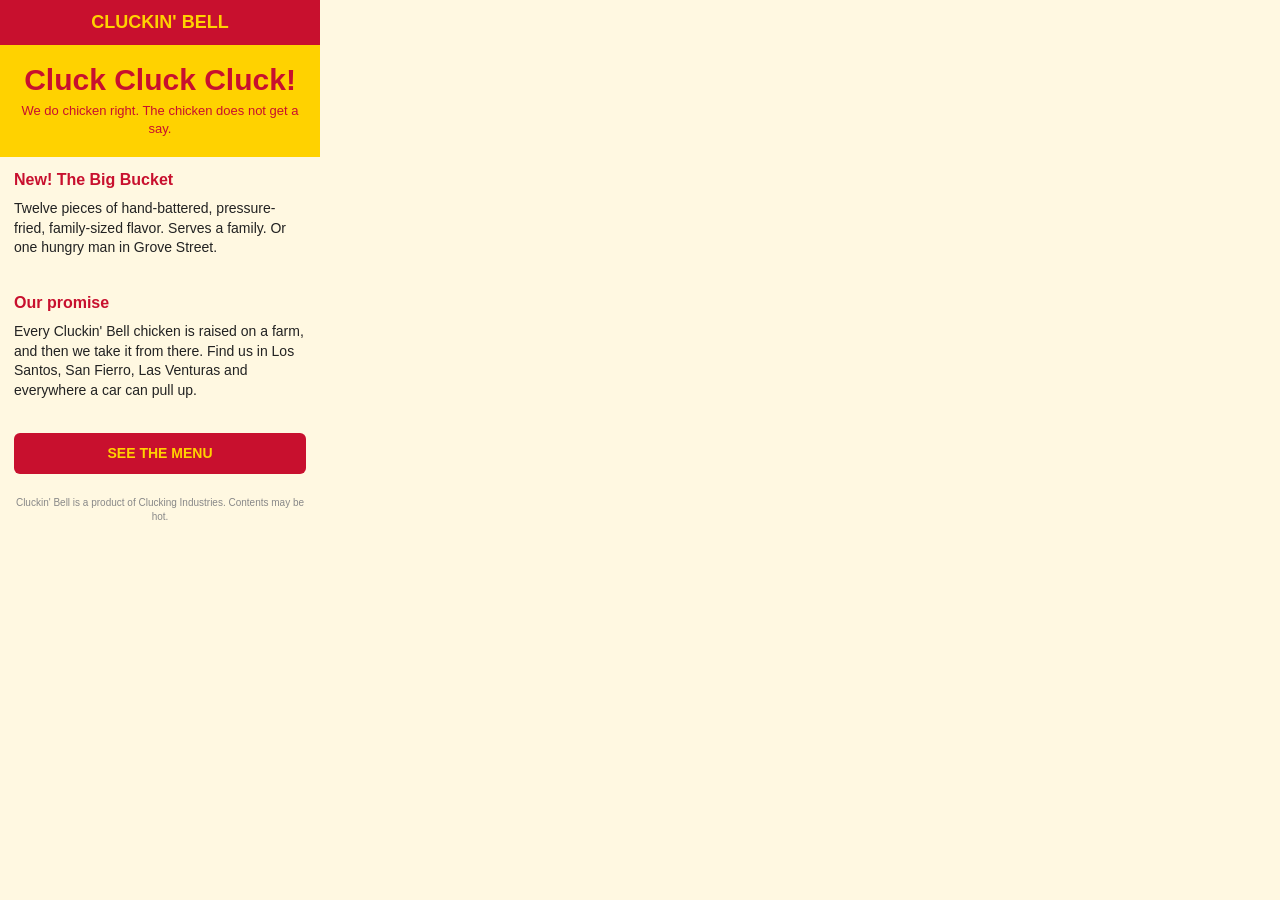
<file: valkyrie-asi-suite/valkyrie-phone/tools/sa-web/www.cluckinbellhappychicken.com/index.html>
<!doctype html><html><head><meta charset="utf-8"><title>Cluckin' Bell</title>
<link rel="stylesheet" href="../style.css"><style>
body{background:#fff8e1} .top{background:#c8102e;color:#ffd200;text-align:center;font-size:18px}
.hero{background:#ffd200;color:#c8102e} .hero h1{font-size:30px}
.btn{background:#c8102e;color:#ffd200} .sec h2{color:#c8102e}
</style></head><body>
<div class="bar top">CLUCKIN' BELL</div>
<div class="hero"><h1>Cluck Cluck Cluck!</h1><p>We do chicken right. The chicken does not get a say.</p></div>
<div class="sec"><h2>New! The Big Bucket</h2>
<p>Twelve pieces of hand-battered, pressure-fried, family-sized flavor. Serves a family. Or one hungry man in Grove Street.</p></div>
<div class="sec"><h2>Our promise</h2>
<p>Every Cluckin' Bell chicken is raised on a farm, and then we take it from there. Find us in Los Santos, San Fierro, Las Venturas and everywhere a car can pull up.</p></div>
<a class="btn" data-href="www.cluckinbellhappychicken.com/menu">SEE THE MENU</a>
<div class="foot">Cluckin' Bell is a product of Clucking Industries. Contents may be hot.</div>
</body></html>
</file>
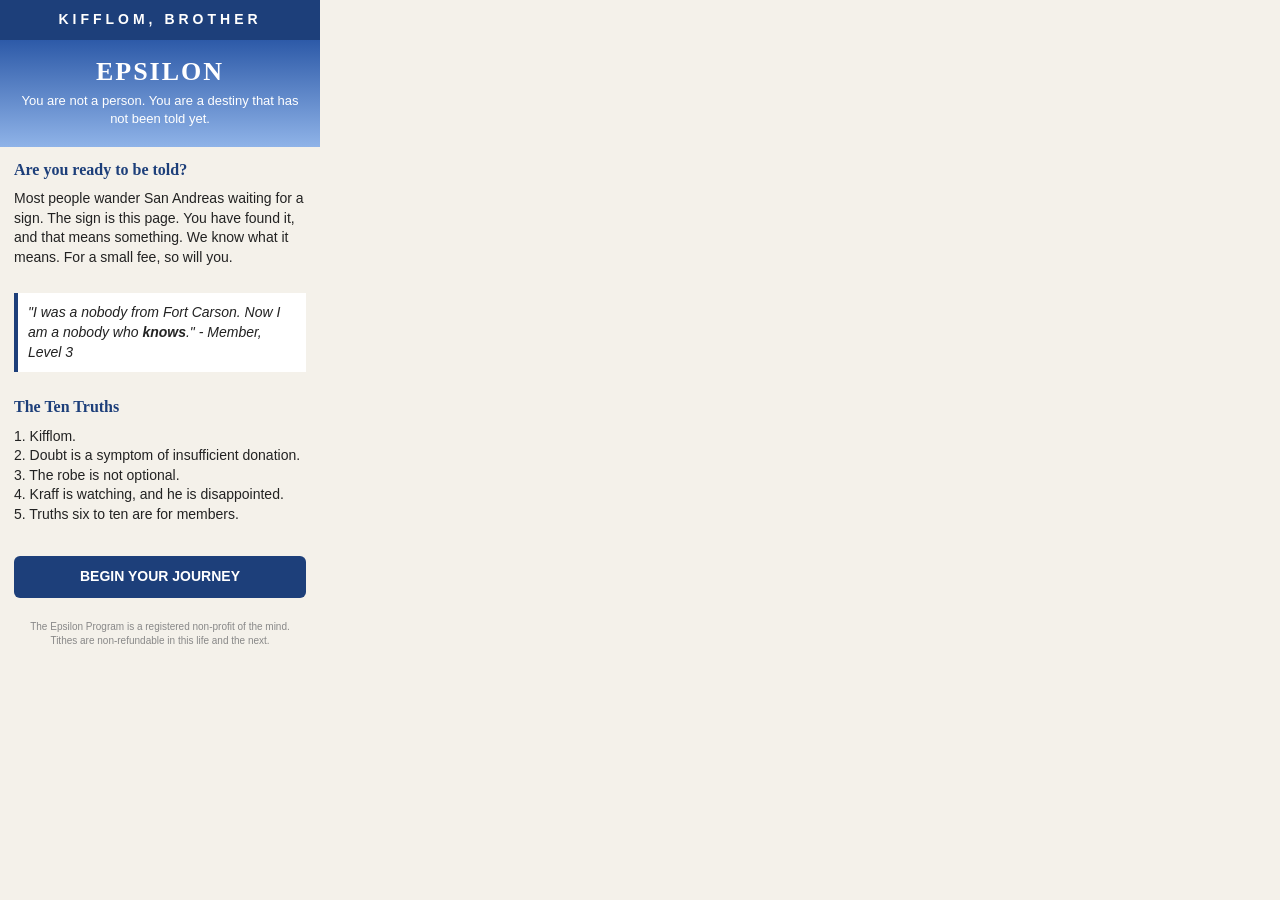
<file: valkyrie-asi-suite/valkyrie-phone/tools/sa-web/www.epsilonprogram.com/index.html>
<!doctype html><html><head><meta charset="utf-8"><title>The Epsilon Program</title>
<link rel="stylesheet" href="../style.css"><style>
body{background:#f4f1ea} .top{background:#1d3f7a;color:#fff;text-align:center;letter-spacing:4px}
.hero{background:linear-gradient(#2d5aa8,#8fb3e8);color:#fff} .hero h1{font-family:Georgia,serif;letter-spacing:2px}
.btn{background:#1d3f7a;color:#fff} .sec h2{color:#1d3f7a;font-family:Georgia,serif}
.quote{margin:4px 14px 12px;padding:10px;border-left:4px solid #1d3f7a;background:#fff;font-style:italic}
</style></head><body>
<div class="bar top">KIFFLOM, BROTHER</div>
<div class="hero"><h1>EPSILON</h1><p>You are not a person. You are a destiny that has not been told yet.</p></div>
<div class="sec"><h2>Are you ready to be told?</h2>
<p>Most people wander San Andreas waiting for a sign. The sign is this page. You have found it, and that means something. We know what it means. For a small fee, so will you.</p></div>
<div class="quote">"I was a nobody from Fort Carson. Now I am a nobody who <b>knows</b>." - Member, Level 3</div>
<div class="sec"><h2>The Ten Truths</h2>
<p>1. Kifflom.<br>2. Doubt is a symptom of insufficient donation.<br>3. The robe is not optional.<br>4. Kraff is watching, and he is disappointed.<br>5. Truths six to ten are for members.</p></div>
<a class="btn" data-href="www.epsilonprogram.com/join">BEGIN YOUR JOURNEY</a>
<div class="foot">The Epsilon Program is a registered non-profit of the mind.<br>Tithes are non-refundable in this life and the next.</div>
</body></html>
</file>
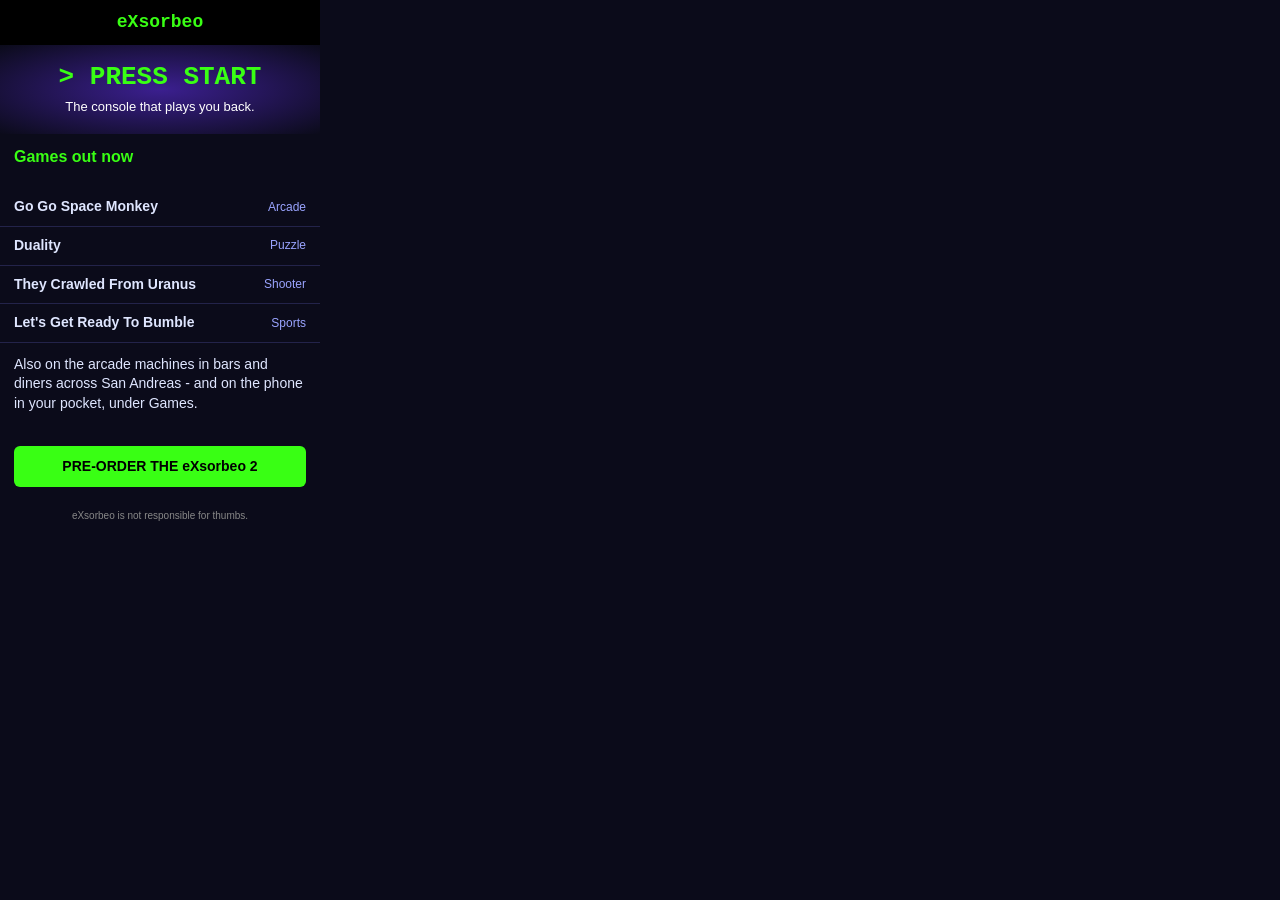
<file: valkyrie-asi-suite/valkyrie-phone/tools/sa-web/www.exsorbeo.com/index.html>
<!doctype html><html><head><meta charset="utf-8"><title>eXsorbeo</title>
<link rel="stylesheet" href="../style.css"><style>
body{background:#0b0b1a;color:#dfe6ff} .top{background:#000;color:#39ff14;font-family:'Courier New',monospace;text-align:center;font-size:18px}
.hero{background:radial-gradient(#3b1f8f,#0b0b1a);color:#fff} .hero h1{color:#39ff14;font-family:'Courier New',monospace}
.sec h2{color:#39ff14} .row{border-color:#23234a} .row i{color:#9aa4ff;font-style:normal;font-size:12px}
.btn{background:#39ff14;color:#000}
</style></head><body>
<div class="bar top">eXsorbeo</div>
<div class="hero"><h1>&gt; PRESS START</h1><p>The console that plays you back.</p></div>
<div class="sec"><h2>Games out now</h2></div>
<div class="row"><b>Go Go Space Monkey</b><i>Arcade</i></div>
<div class="row"><b>Duality</b><i>Puzzle</i></div>
<div class="row"><b>They Crawled From Uranus</b><i>Shooter</i></div>
<div class="row"><b>Let's Get Ready To Bumble</b><i>Sports</i></div>
<div class="sec"><p>Also on the arcade machines in bars and diners across San Andreas - and on the phone in your pocket, under Games.</p></div>
<a class="btn">PRE-ORDER THE eXsorbeo 2</a>
<div class="foot">eXsorbeo is not responsible for thumbs.</div>
</body></html>
</file>
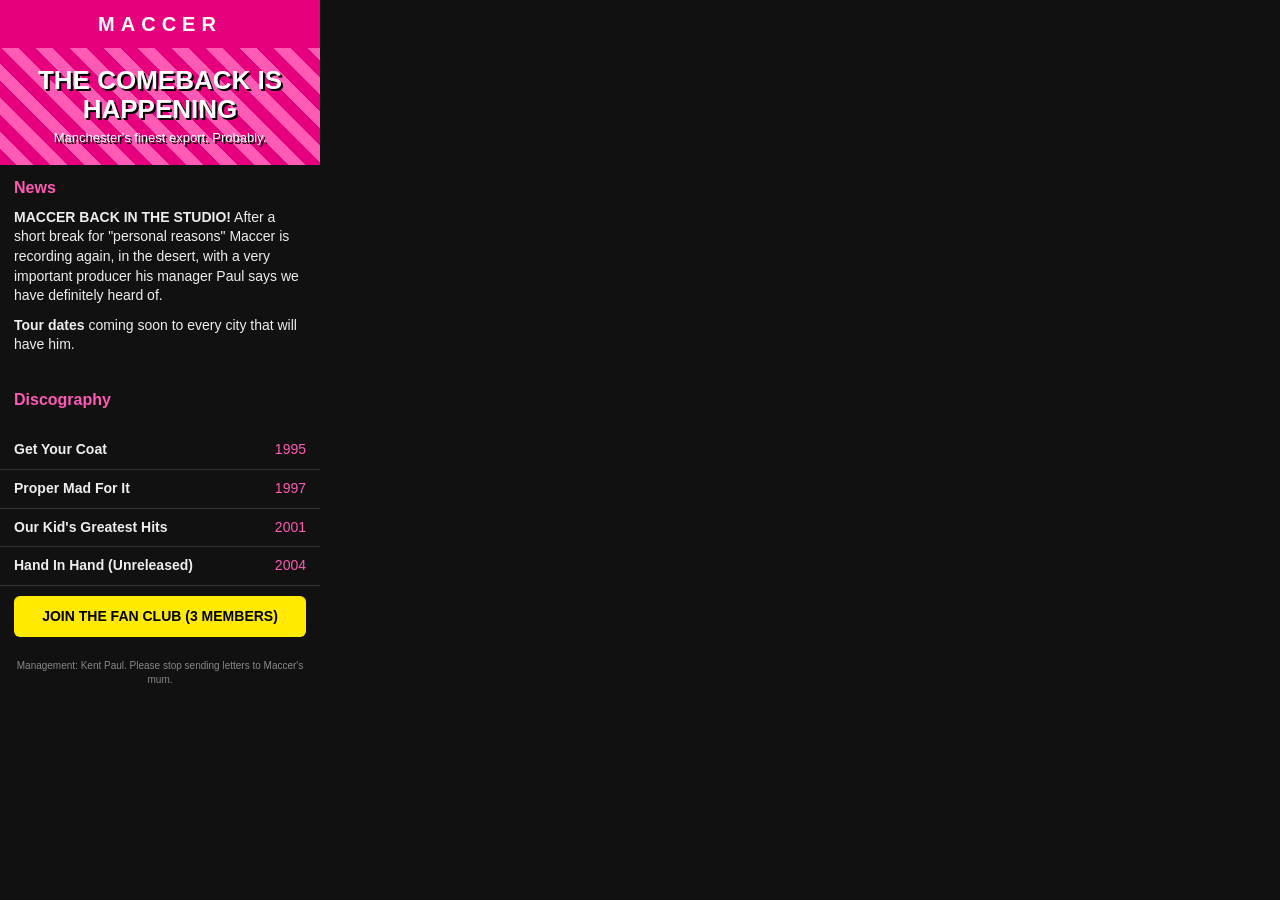
<file: valkyrie-asi-suite/valkyrie-phone/tools/sa-web/www.maccer.net/index.html>
<!doctype html><html><head><meta charset="utf-8"><title>MACCER - Official Site</title>
<link rel="stylesheet" href="../style.css"><style>
body{background:#111;color:#eee} .top{background:#e6007e;color:#fff;text-align:center;font-size:20px;letter-spacing:6px}
.hero{background:repeating-linear-gradient(45deg,#e6007e 0 12px,#ff5ab4 12px 24px);color:#fff;text-shadow:2px 2px 0 #000}
.sec h2{color:#ff5ab4} .row{border-color:#333} .row i{color:#ff5ab4;font-style:normal}
.btn{background:#ffea00;color:#000}
</style></head><body>
<div class="bar top">MACCER</div>
<div class="hero"><h1>THE COMEBACK IS HAPPENING</h1><p>Manchester's finest export. Probably.</p></div>
<div class="sec"><h2>News</h2>
<p><b>MACCER BACK IN THE STUDIO!</b> After a short break for "personal reasons" Maccer is recording again, in the desert, with a very important producer his manager Paul says we have definitely heard of.</p>
<p><b>Tour dates</b> coming soon to every city that will have him.</p></div>
<div class="sec"><h2>Discography</h2></div>
<div class="row"><b>Get Your Coat</b><i>1995</i></div>
<div class="row"><b>Proper Mad For It</b><i>1997</i></div>
<div class="row"><b>Our Kid's Greatest Hits</b><i>2001</i></div>
<div class="row"><b>Hand In Hand (Unreleased)</b><i>2004</i></div>
<a class="btn">JOIN THE FAN CLUB (3 MEMBERS)</a>
<div class="foot">Management: Kent Paul. Please stop sending letters to Maccer's mum.</div>
</body></html>
</file>
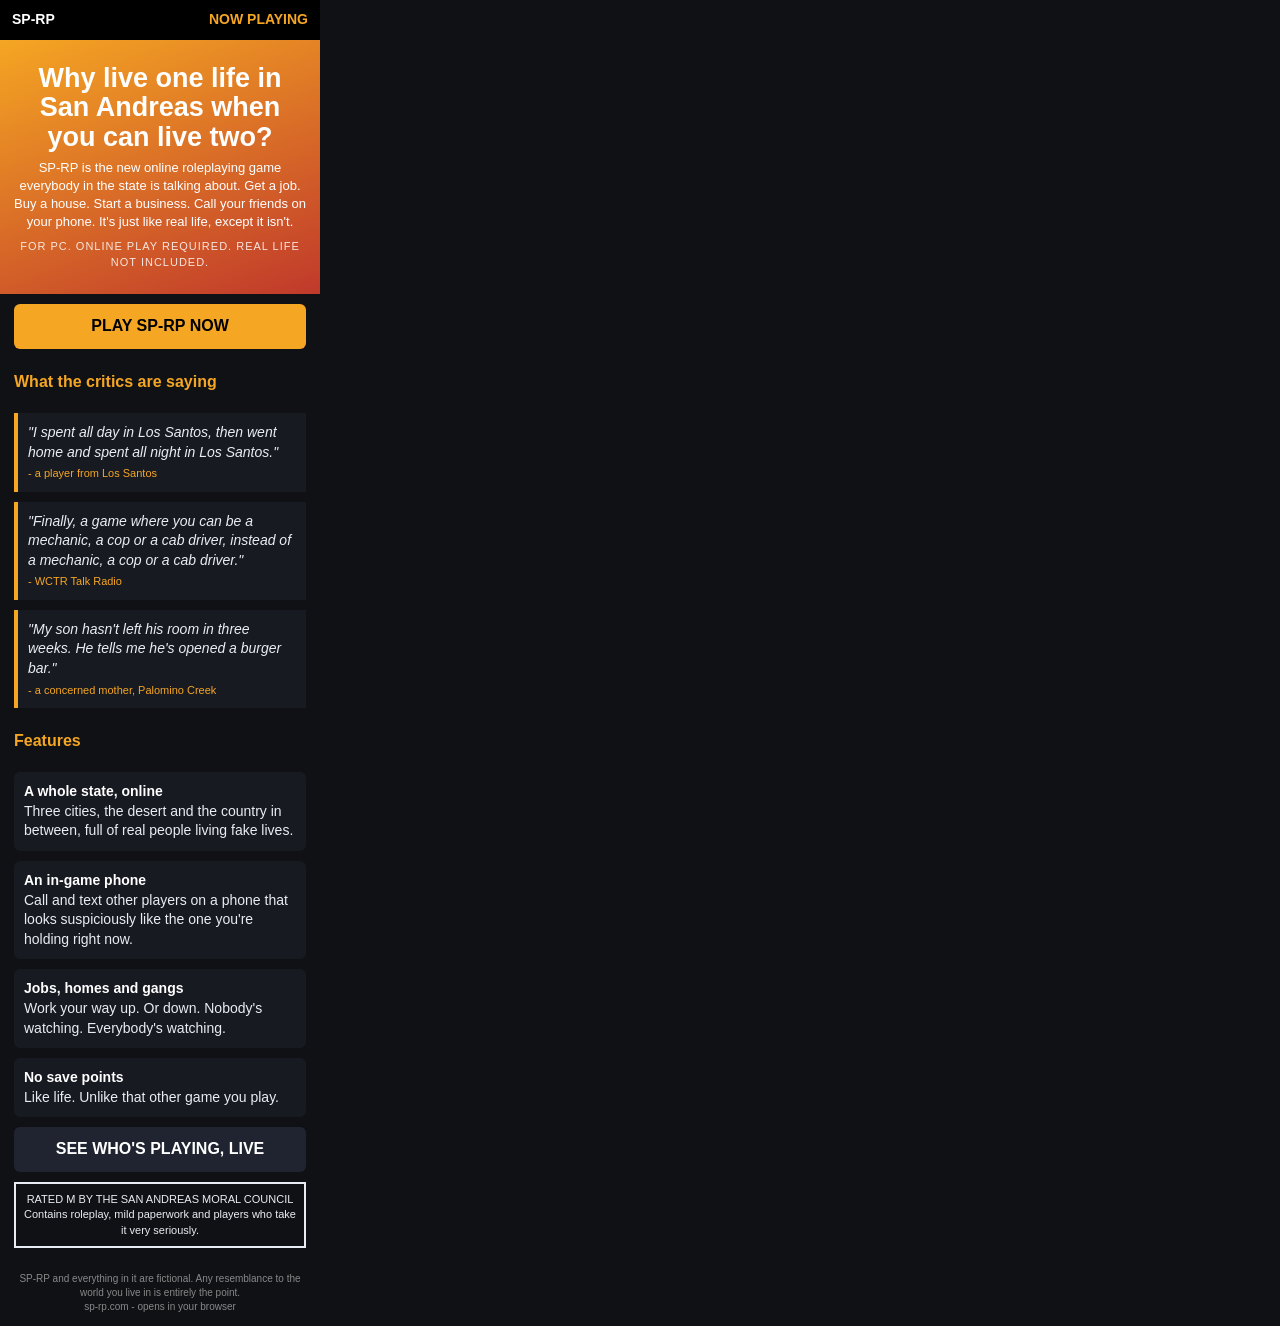
<file: valkyrie-asi-suite/valkyrie-phone/tools/sa-web/www.sp-rp.com/index.html>
<!doctype html><html><head><meta charset="utf-8"><title>SP-RP - The New Roleplaying Game</title>
<link rel="stylesheet" href="../style.css"><style>
body{background:#0f1115;color:#e9edf3} .top{background:#000;color:#fff;display:flex;justify-content:space-between}
.top span{color:#f5a623}
.hero{background:linear-gradient(160deg,#f5a623,#c0392b);color:#fff;padding:24px 14px} .hero h1{font-size:27px}
.hero small{display:block;margin-top:8px;font-size:11px;opacity:.85;letter-spacing:1px}
.btn{background:#f5a623;color:#000;font-size:16px} .btn.alt{background:#1f2430;color:#fff}
.sec h2{color:#f5a623}
.card{margin:0 14px 10px;padding:10px;background:#171a21;border-radius:6px}
.card b{display:block;color:#fff}
.q{margin:0 14px 10px;padding:10px;border-left:4px solid #f5a623;background:#171a21;font-style:italic}
.q span{display:block;margin-top:4px;font-style:normal;font-size:11px;color:#f5a623}
.rating{margin:4px 14px 12px;padding:8px;border:2px solid #e9edf3;font-size:11px;text-align:center}
</style></head><body>
<div class="bar top">SP-RP<span>NOW PLAYING</span></div>
<div class="hero"><h1>Why live one life in San Andreas when you can live two?</h1>
<p>SP-RP is the new online roleplaying game everybody in the state is talking about. Get a job. Buy a house. Start a business. Call your friends on your phone. It's just like real life, except it isn't.</p>
<small>FOR PC. ONLINE PLAY REQUIRED. REAL LIFE NOT INCLUDED.</small></div>
<a class="btn" data-href="ext:https://sp-rp.com/">PLAY SP-RP NOW</a>
<div class="sec"><h2>What the critics are saying</h2></div>
<div class="q">"I spent all day in Los Santos, then went home and spent all night in Los Santos."<span>- a player from Los Santos</span></div>
<div class="q">"Finally, a game where you can be a mechanic, a cop or a cab driver, instead of a mechanic, a cop or a cab driver."<span>- WCTR Talk Radio</span></div>
<div class="q">"My son hasn't left his room in three weeks. He tells me he's opened a burger bar."<span>- a concerned mother, Palomino Creek</span></div>
<div class="sec"><h2>Features</h2></div>
<div class="card"><b>A whole state, online</b>Three cities, the desert and the country in between, full of real people living fake lives.</div>
<div class="card"><b>An in-game phone</b>Call and text other players on a phone that looks suspiciously like the one you're holding right now.</div>
<div class="card"><b>Jobs, homes and gangs</b>Work your way up. Or down. Nobody's watching. Everybody's watching.</div>
<div class="card"><b>No save points</b>Like life. Unlike that other game you play.</div>
<a class="btn alt" data-href="ext:https://sp-rp.com/play">SEE WHO'S PLAYING, LIVE</a>
<div class="rating">RATED M BY THE SAN ANDREAS MORAL COUNCIL<br>Contains roleplay, mild paperwork and players who take it very seriously.</div>
<div class="foot">SP-RP and everything in it are fictional. Any resemblance to the world you live in is entirely the point.<br>sp-rp.com - opens in your browser</div>
</body></html>
</file>
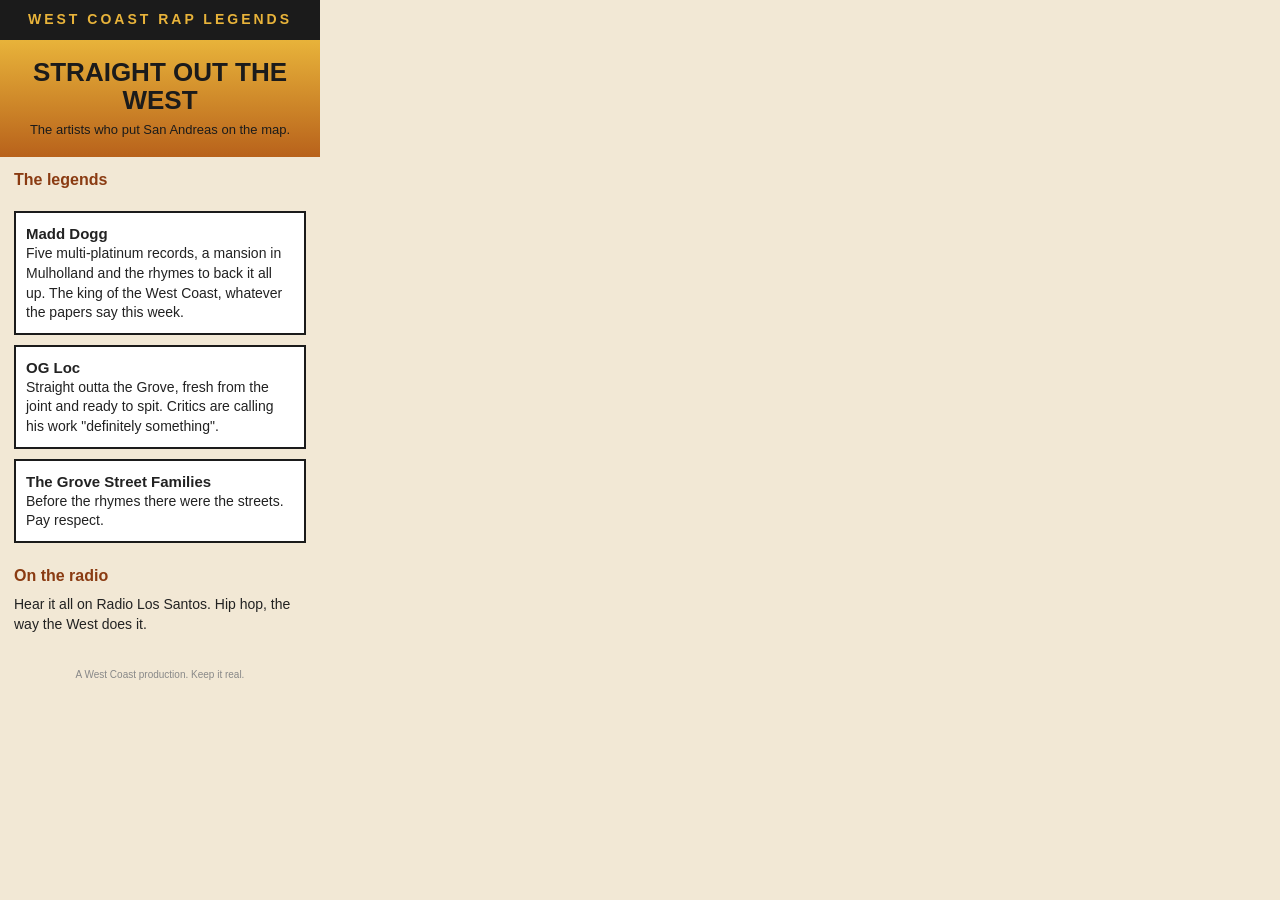
<file: valkyrie-asi-suite/valkyrie-phone/tools/sa-web/www.westcoastraplegends.com/index.html>
<!doctype html><html><head><meta charset="utf-8"><title>West Coast Rap Legends</title>
<link rel="stylesheet" href="../style.css"><style>
body{background:#f2e8d5} .top{background:#1b1b1b;color:#e8b33a;text-align:center;letter-spacing:3px}
.hero{background:linear-gradient(#e8b33a,#b8621b);color:#1b1b1b} .sec h2{color:#8a3b12}
.card{margin:0 14px 10px;padding:10px;background:#fff;border:2px solid #1b1b1b}
.card b{display:block;font-size:15px}
</style></head><body>
<div class="bar top">WEST COAST RAP LEGENDS</div>
<div class="hero"><h1>STRAIGHT OUT THE WEST</h1><p>The artists who put San Andreas on the map.</p></div>
<div class="sec"><h2>The legends</h2></div>
<div class="card"><b>Madd Dogg</b>Five multi-platinum records, a mansion in Mulholland and the rhymes to back it all up. The king of the West Coast, whatever the papers say this week.</div>
<div class="card"><b>OG Loc</b>Straight outta the Grove, fresh from the joint and ready to spit. Critics are calling his work "definitely something".</div>
<div class="card"><b>The Grove Street Families</b>Before the rhymes there were the streets. Pay respect.</div>
<div class="sec"><h2>On the radio</h2><p>Hear it all on Radio Los Santos. Hip hop, the way the West does it.</p></div>
<div class="foot">A West Coast production. Keep it real.</div>
</body></html>
</file>
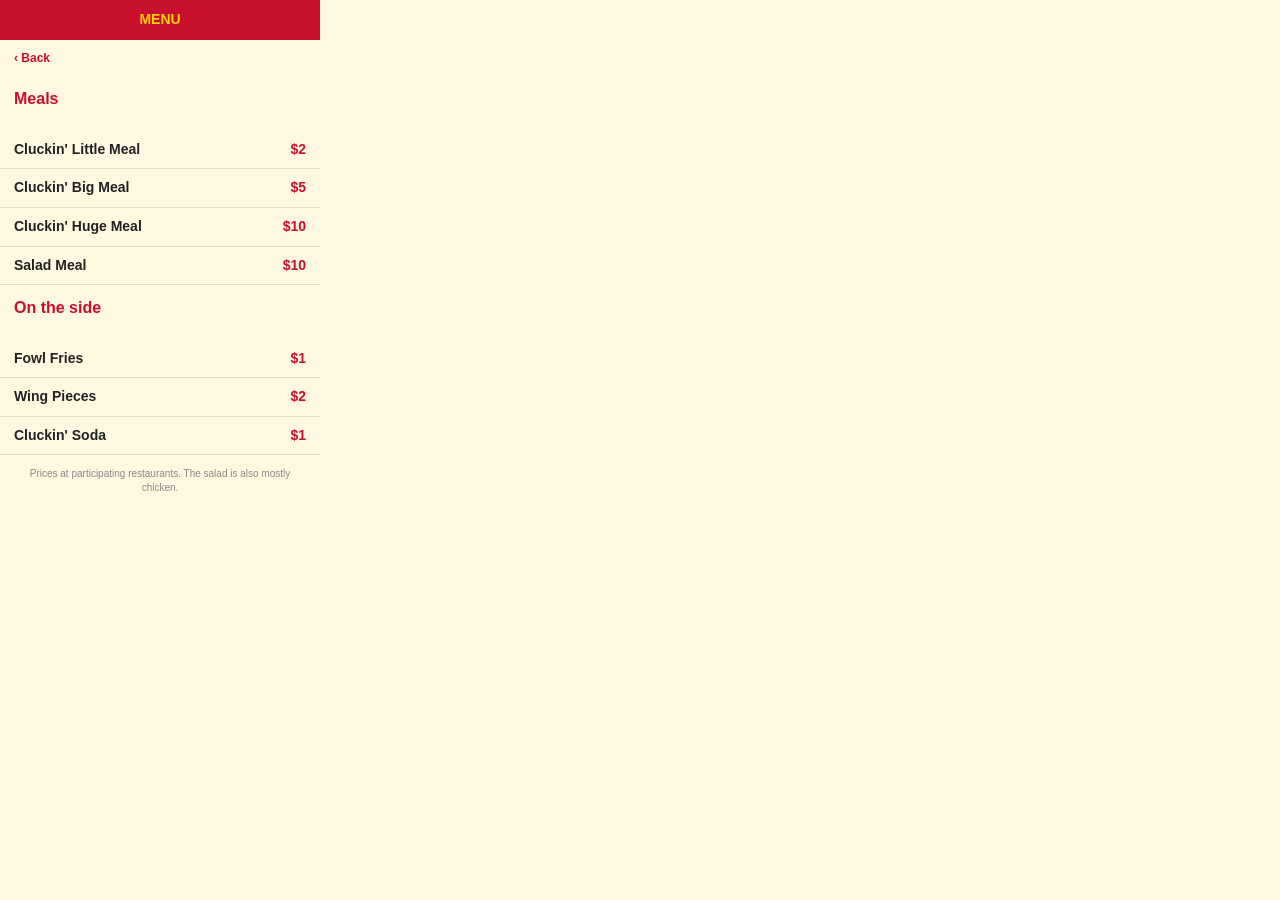
<file: valkyrie-asi-suite/valkyrie-phone/tools/sa-web/www.cluckinbellhappychicken.com/menu.html>
<!doctype html><html><head><meta charset="utf-8"><title>Cluckin' Bell - Menu</title>
<link rel="stylesheet" href="../style.css"><style>
body{background:#fff8e1} .top{background:#c8102e;color:#ffd200;text-align:center}
.row i{color:#c8102e;font-style:normal;font-weight:bold} .back{color:#c8102e} .sec h2{color:#c8102e}
</style></head><body>
<div class="bar top">MENU</div>
<a class="back" data-href="back">&lsaquo; Back</a>
<div class="sec"><h2>Meals</h2></div>
<div class="row"><b>Cluckin' Little Meal</b><i>$2</i></div>
<div class="row"><b>Cluckin' Big Meal</b><i>$5</i></div>
<div class="row"><b>Cluckin' Huge Meal</b><i>$10</i></div>
<div class="row"><b>Salad Meal</b><i>$10</i></div>
<div class="sec"><h2>On the side</h2></div>
<div class="row"><b>Fowl Fries</b><i>$1</i></div>
<div class="row"><b>Wing Pieces</b><i>$2</i></div>
<div class="row"><b>Cluckin' Soda</b><i>$1</i></div>
<div class="foot">Prices at participating restaurants. The salad is also mostly chicken.</div>
</body></html>
</file>
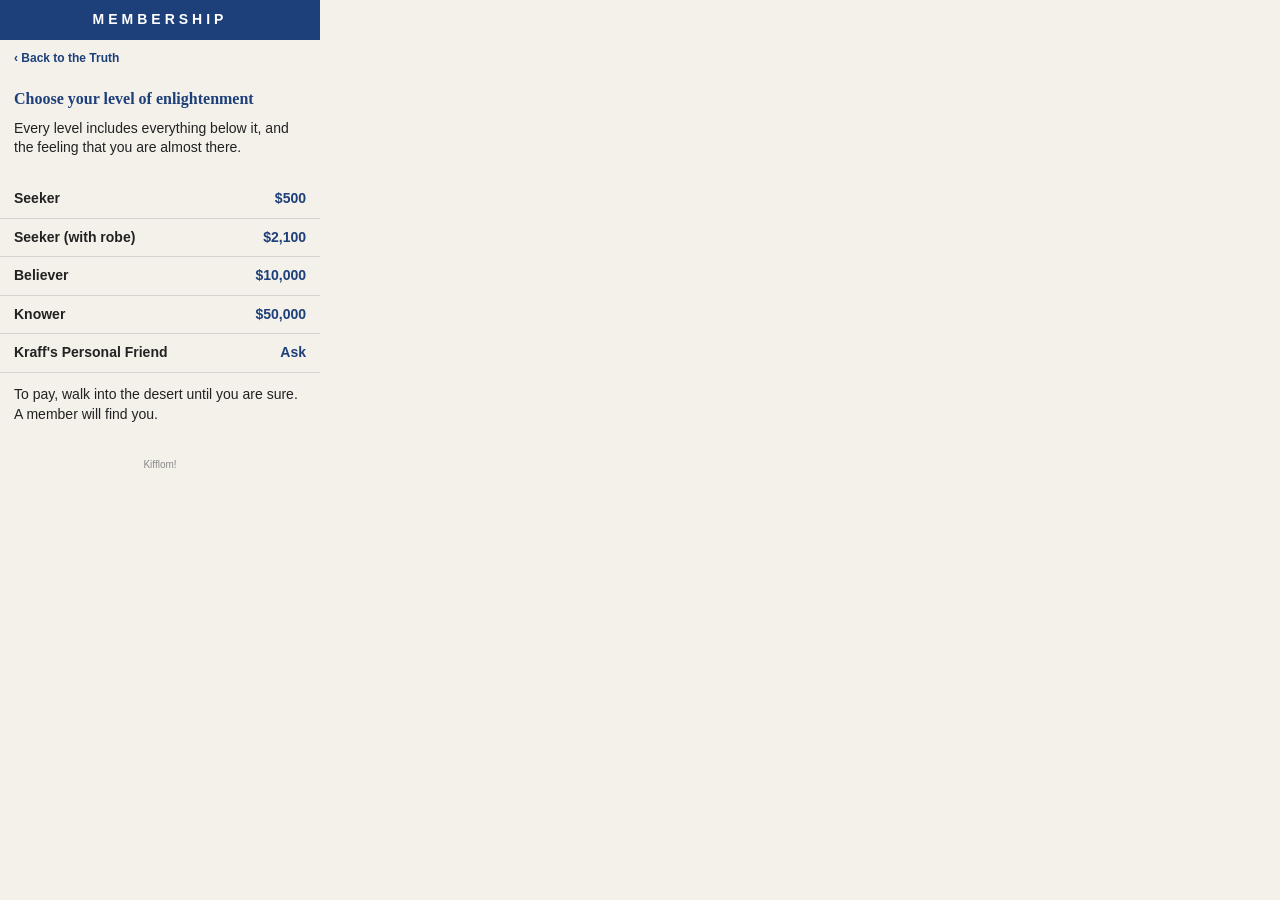
<file: valkyrie-asi-suite/valkyrie-phone/tools/sa-web/www.epsilonprogram.com/join.html>
<!doctype html><html><head><meta charset="utf-8"><title>Epsilon - Join</title>
<link rel="stylesheet" href="../style.css"><style>
body{background:#f4f1ea} .top{background:#1d3f7a;color:#fff;text-align:center;letter-spacing:4px}
.sec h2{color:#1d3f7a;font-family:Georgia,serif} .row i{color:#1d3f7a;font-style:normal;font-weight:bold}
.back{color:#1d3f7a}
</style></head><body>
<div class="bar top">MEMBERSHIP</div>
<a class="back" data-href="back">&lsaquo; Back to the Truth</a>
<div class="sec"><h2>Choose your level of enlightenment</h2>
<p>Every level includes everything below it, and the feeling that you are almost there.</p></div>
<div class="row"><b>Seeker</b><i>$500</i></div>
<div class="row"><b>Seeker (with robe)</b><i>$2,100</i></div>
<div class="row"><b>Believer</b><i>$10,000</i></div>
<div class="row"><b>Knower</b><i>$50,000</i></div>
<div class="row"><b>Kraff's Personal Friend</b><i>Ask</i></div>
<div class="sec"><p>To pay, walk into the desert until you are sure. A member will find you.</p></div>
<div class="foot">Kifflom!</div>
</body></html>
</file>
<file: valkyrie-asi-suite/valkyrie-phone/tools/sa-web/style.css>
/* Shared by San Andreas' own sites: laid out for the phone's 320-point
   screen, as a 2004 site's "mobile edition" would have been. */
* { box-sizing: border-box; }
html, body { margin: 0; padding: 0; width: 320px; }
body { min-height: 480px; }
body { font: 14px/1.4 Verdana, Tahoma, Arial, sans-serif; color: #222; background: #fff; }
a { color: inherit; text-decoration: none; }
.bar { padding: 10px 12px; font-weight: bold; }
.hero { padding: 18px 14px; text-align: center; }
.hero h1 { margin: 0 0 6px; font-size: 26px; line-height: 1.1; }
.hero p { margin: 0; font-size: 13px; }
.sec { padding: 12px 14px; }
.sec h2 { margin: 0 0 8px; font-size: 16px; }
.sec p { margin: 0 0 10px; }
.btn { display: block; margin: 10px 14px; padding: 11px; text-align: center; font-weight: bold; border-radius: 6px; }
.nav { display: flex; }
.nav a { flex: 1; padding: 9px 0; text-align: center; font-size: 12px; font-weight: bold; }
.row { display: flex; align-items: center; padding: 9px 14px; border-bottom: 1px solid rgba(0,0,0,.12); }
.row b { flex: 1; }
.foot { padding: 12px 14px; font-size: 10px; color: #888; text-align: center; }
.back { display: block; padding: 10px 14px; font-size: 12px; font-weight: bold; }
</file>
